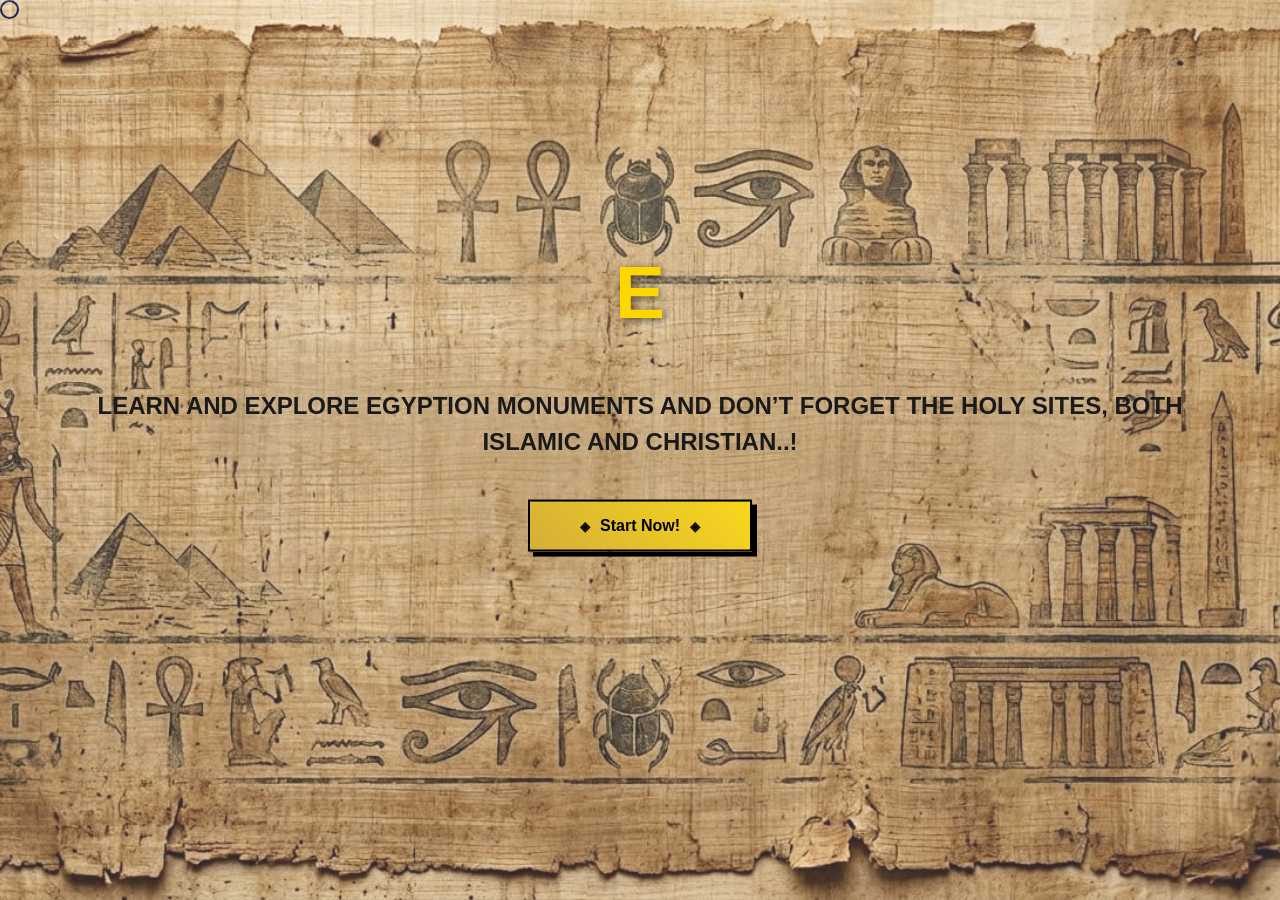
<file: index.html>
<!DOCTYPE html>
<html lang="en">
<head>
    <meta charset="UTF-8">
    <meta name="viewport" content="width=device-width, initial-scale=1.0">
    <title>EGY_MONUMENTS</title>
    <link rel="stylesheet" href="index.css"/>
</head>
<body>

    <div class="main-container">
        <h1><b>EGY_MONUMENTS</b></h1>
        <br/>
        <h2><b>LEARN AND EXPLORE EGYPTION MONUMENTS AND DON’T FORGET THE HOLY SITES, BOTH ISLAMIC AND CHRISTIAN..!</b></h2>
       <a href="home.html" class="pharaonic-btn">Start Now!</a> 
    </div>
    <script src="java.js"></script>

</body>
</html>
</file>
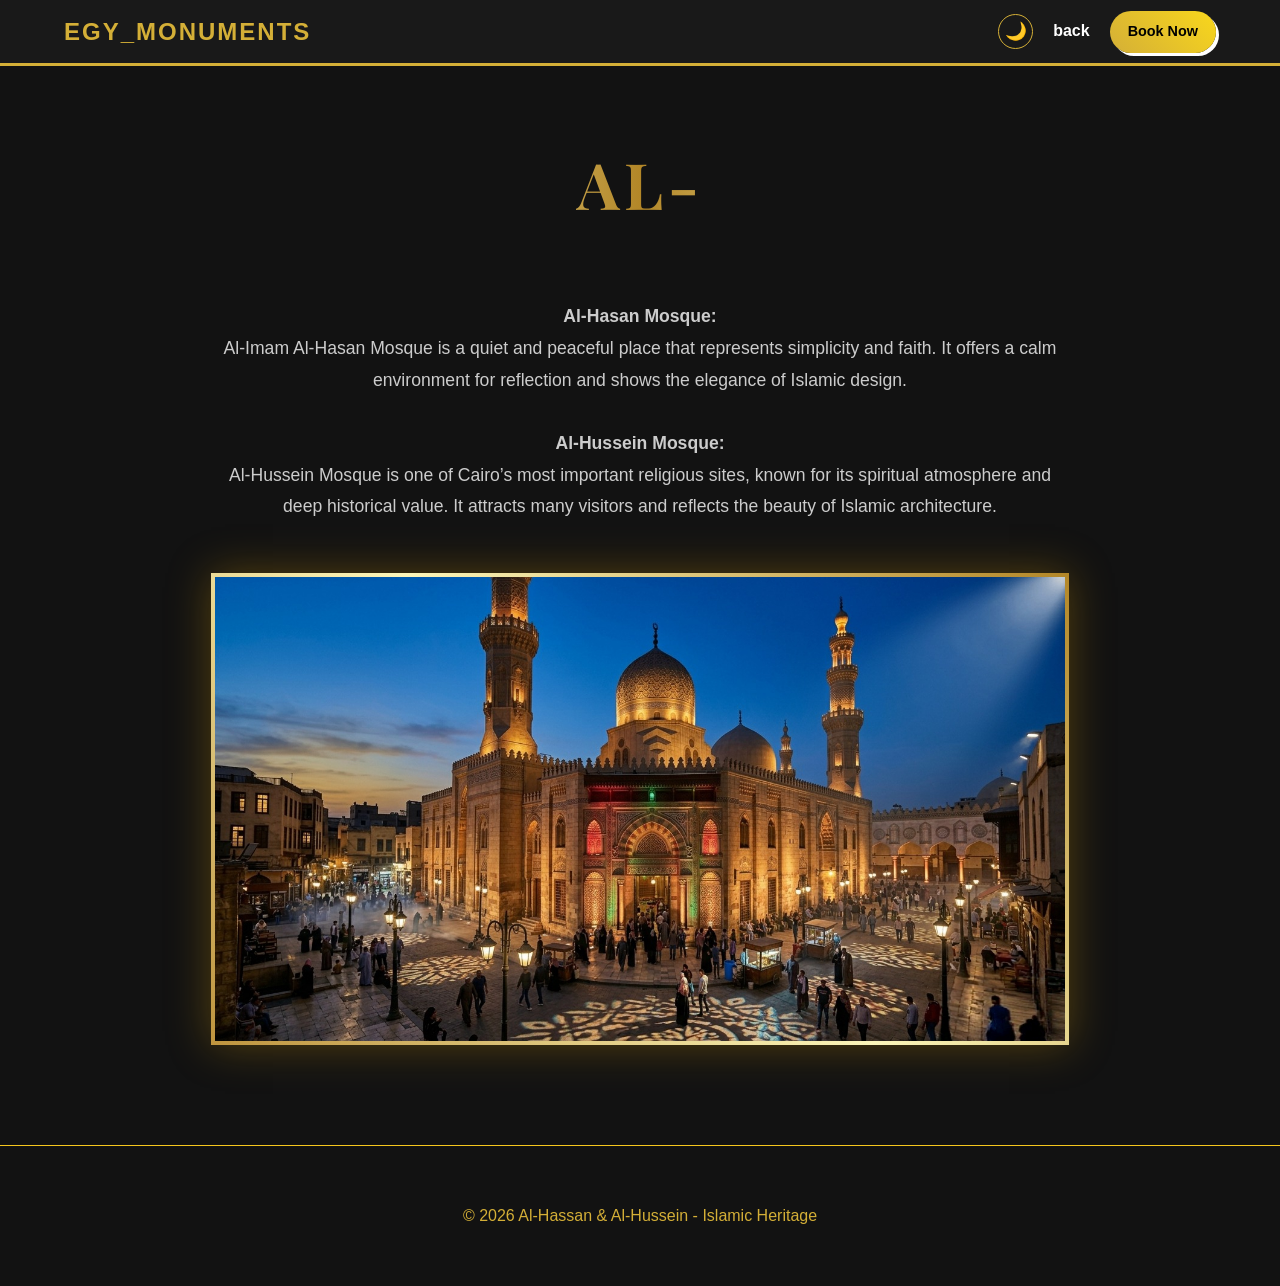
<file: Alhassan and hussin.html>
<!DOCTYPE html>
<html lang="en">
<head>  
    <link rel="stylesheet" href="Alhassan and hussin.css">
    <meta charset="UTF-8">
    <meta name="viewport" content="width=device-width, initial-scale=1.0">
    <title>EGY_MONUMENTS | Al-Hassan & Al-Hussein</title>
</head>
<body>
    <nav class="navbar">
        <div class="logo">EGY_MONUMENTS</div>
        <div class="nav-links">
            <!-- زر المود بالـ id المظبوط -->
            <button id="theme-toggle" class="theme-btn">
                <span id="theme-icon">🌙</span>
            </button>
            <a href="home.html" class="back-link">back</a>
            <a href="ticket.html" class="book-now">Book Now</a>
        </div>
    </nav>

    <header>
        <h1>Al-Hassan & Al-Hussein</h1>
    </header>

    <main>
        <p class="description">
            <strong>Al-Hasan Mosque:</strong><br>
            Al-Imam Al-Hasan Mosque is a quiet and peaceful place that represents simplicity 
            and faith. It offers a calm environment for reflection and shows the elegance of Islamic design.
            <br><br>
            <strong>Al-Hussein Mosque:</strong><br>
            Al-Hussein Mosque is one of Cairo’s most important religious sites, known for its spiritual
            atmosphere and deep historical value. It attracts many visitors and reflects the beauty of Islamic architecture.
        </p>

        <div class="img-container">
            <img src="WhatsApp Image 2026-05-05 at 5.54.47 PM.jpeg" alt="Al-Hassan & Al-Hussein">
        </div>
    </main>

    <footer>
        <p>&copy; 2026 Al-Hassan & Al-Hussein - Islamic Heritage</p>
    </footer>

    <!-- التأكد من ربط ملف الجافا سكريبت -->
    <script src="java.js"></script>
</body>
</html>
</file>
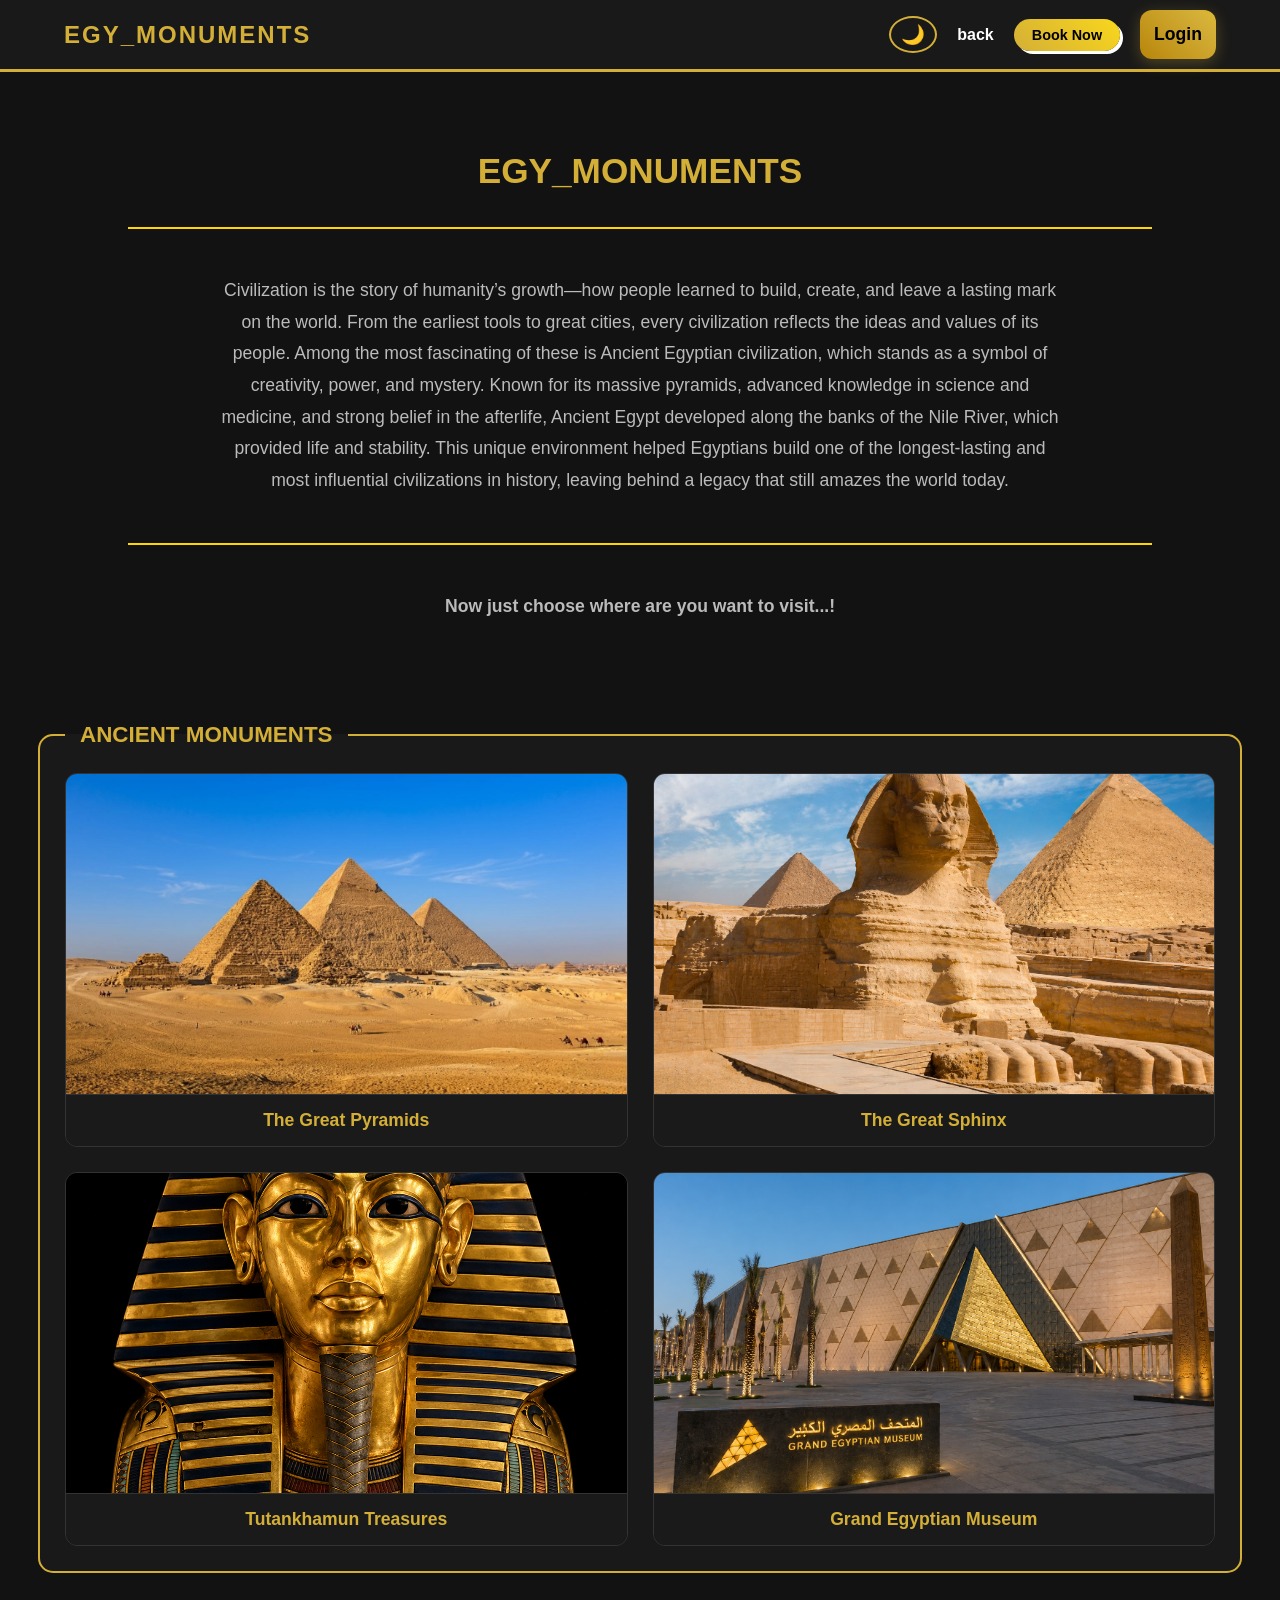
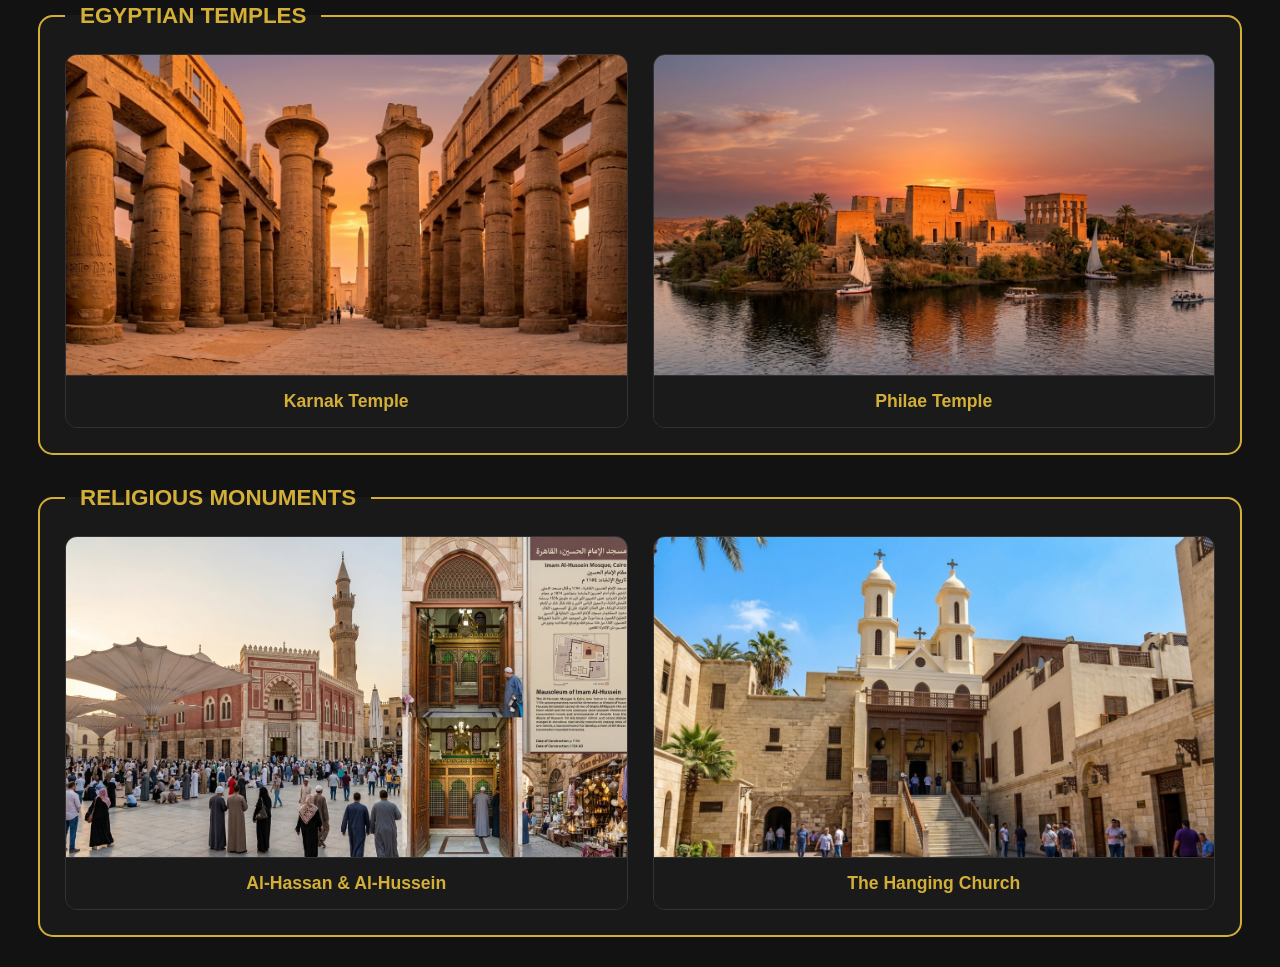
<file: home.html>
<!DOCTYPE html>
<html lang="en" dir="ltr">
<head>
    <meta charset="UTF-8">
    <meta name="viewport" content="width=device-width, initial-scale=1.0">
    <title>EGY_MONUMENTS | Home</title>
    <link rel="stylesheet" href="home.css"/>
</head>
<body>

    <nav class="navbar">
    <div class="logo">EGY_MONUMENTS</div>
    <div class="nav-links">
        <!-- زرار التحويل الجديد -->
        <button id="theme-toggle" class="theme-btn">
            <span id="theme-icon">🌙</span>
        </button>
        
        <a href="index.html" class="back-link">back</a>
        <a href="ticket.html" class="book-now">Book Now</a>
        <a href="login.html">
        <button type="submit" class="login-btn lang" data-ar="دخول" data-en="Login">Login</button></a>
    </div>
</nav>

<section class="intro-section">
    <h2>EGY_MONUMENTS</h2>
    <br/>
    <hr color="gold"/>
    <br/>
    <p>Civilization is the story of humanity’s
        growth—how people learned to build, create, and leave a lasting mark on the world.
        From the earliest tools to great cities, every civilization reflects the ideas and values of its people.
        Among the most fascinating of these is Ancient Egyptian civilization, which stands as a symbol of creativity, power, and mystery. 
        Known for its massive pyramids, advanced knowledge in science and medicine, and strong belief in the afterlife,
        Ancient Egypt developed along the banks of the Nile River, which provided life and stability.
        This unique environment helped Egyptians build one of the longest-lasting and most influential civilizations in history,
        leaving behind a legacy that still amazes the world today.
    </p>
    <br/>
    <hr color="gold">
    <br/>
    <p><b>Now just choose where are you want to visit...!</b></p>

</section>

<fieldset class="category-section">
    <legend>Ancient Monuments</legend>
    <div class="photos-grid">
        
        <div class="photo-card">
            <a href="pyramids.html">
                <img src="WhatsApp Image 2026-05-05 at 7.34.29 PM.jpeg" alt="The Great Pyramids">
            </a>
            <h3>The Great Pyramids</h3>
        </div>

        <div class="photo-card">
            <a href="aboelhol.html">
                <img src="file_00000000b42c7243b4751fa58f101db6.png" alt="The Great Sphinx">
            </a>
            <h3>The Great Sphinx</h3>
        </div>

        <div class="photo-card">
            <a href="tut.html">
                <img src="file_00000000633072439a6a2c249f15f8a1.png" alt="King Tut Mask">
            </a>
            <h3>Tutankhamun Treasures</h3>
        </div>

        <div class="photo-card">
            <a href="museum.html">
                <img src="file_000000005c847246af5ce36b82507ced.png" alt="Grand Egyptian Museum">
            </a>
            <h3>Grand Egyptian Museum</h3>
        </div>

    </div>
</fieldset>
<fieldset class="category-section">
    <legend>Egyptian Temples</legend>
    <div class="photos-grid">
        <div class="photo-card">
              <a href="karnak.html">
            <img src="IMG_20260427_201912_923.png" alt="Karnak Temple"></a>
            <h3>Karnak Temple</h3>
        </div>
        <div class="photo-card">
              <a href="phila.html">
            <img src="IMG_20260427_201903_818.png" alt="Philae Temple"></a>
            <h3>Philae Temple</h3>
        </div>
       
    </div>
</fieldset>

<fieldset class="category-section">
    <legend>Religious Monuments</legend>
    <div class="photos-grid">
        <div class="photo-card">
            <a href="Alhassan and hussin.html">
            <img src="1777310199216.png" alt="Al-Hassan Mosque"></a>
            <h3>Al-Hassan & Al-Hussein</h3>
        </div>
        <div class="photo-card">
            <a href="elomalaka.html">
            <img src="IMG_20260427_201939_810.png" alt="The Hanging Church"></a>
            <h3>The Hanging Church</h3>
        </div>
    </div>
</fieldset>
<script src="java.js"></script>

</body>
</html>
</file>
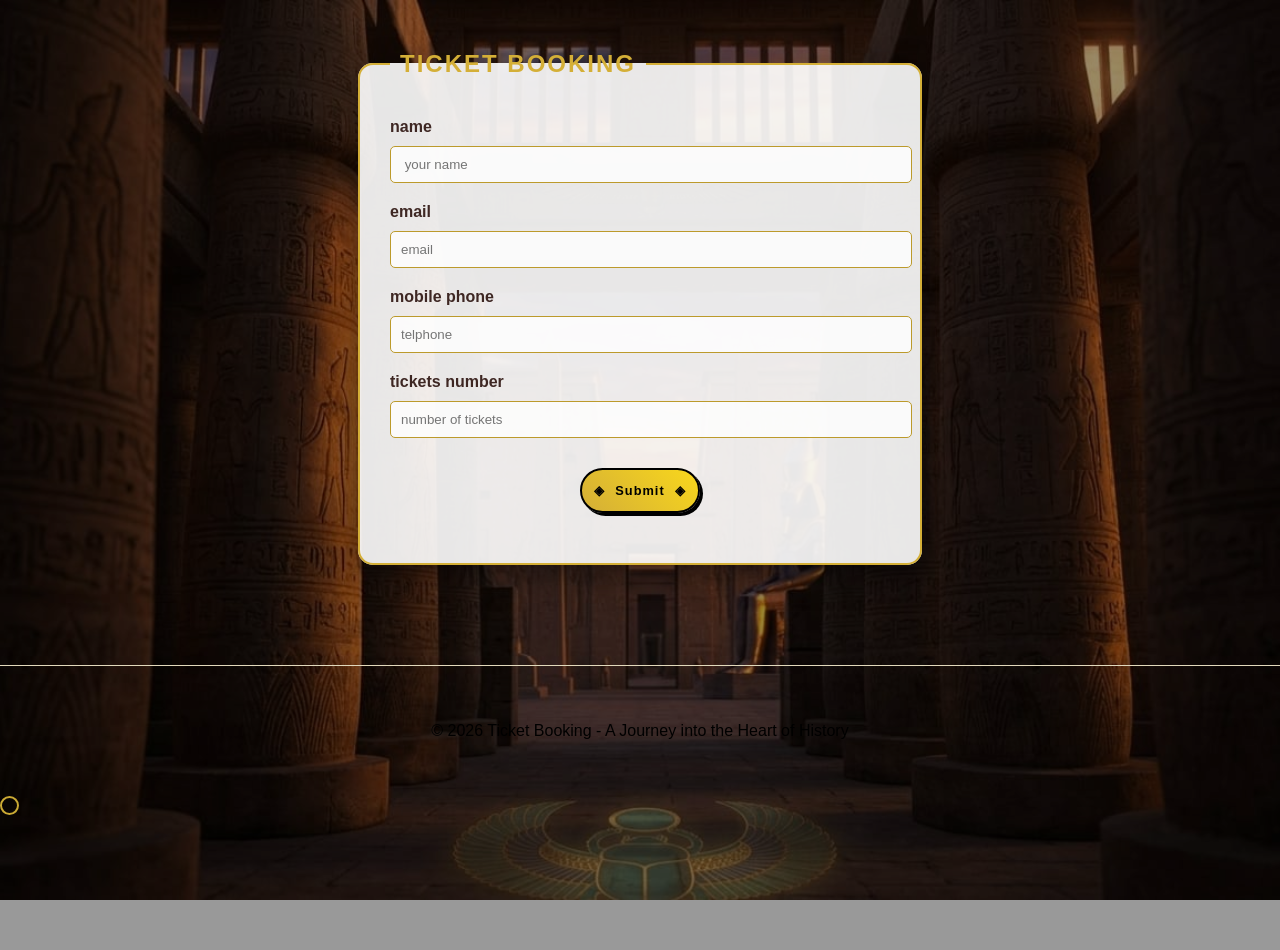
<file: ticket.html>
<!DOCTYPE html>
<html lang="en">
<head>
    <meta charset="UTF-8">
    <meta name="viewport" content="width=device-width, initial-scale=1.0">
    <title>EGY_MONUMENTS / Ticket booking</title>
      <link rel="stylesheet" href="ticket.css"/>
</head>
<body>
     <fieldset>
        <legend><b>TICKET BOOKING</b></legend>
     <form>
        <div>
            <div>
            <label for="txt">name</label>
            <input id="txt" type="text" placeholder=" your name" required /></div>

            <div>
             <label for="email">email</label>
             <input id="email" type="email" placeholder="email" required/> 
            </div>

            <div>
             <label for="mobile">mobile phone</label>
             <input id="mobile" type="tel" placeholder="telphone" required>
            </div>

            <div>
             <label for="num_tic">tickets number</label>
             <input id="num_tic" type="number" min="1" placeholder="number of tickets" required/>
            </div>

            <div>
              <button type="submit" class="pharaonic-btn oval-btn">Submit</button>
            </div>
       </div>
     </form>
    </fieldset>
        <footer>
        <p style="text-align: center; border: none; background: transparent;">&copy; 2026 Ticket Booking - A Journey into the Heart of History</p>
    </footer>
    <script src="java.js"></script>
   
</body>
</html>
</file>
<file: index.css>
body {
    margin: 0;
    padding: 0;
    min-height: 100vh;
    font-family: 'Arial', sans-serif;
    overflow-x: hidden;
}

body::before {
    content: "";
    position: fixed;
    top: 0;
    left: 0;
    width: 100%;
    height: 100%;
    z-index: -1;
    background-image: url("WhatsApp Image 2026-05-05 at 10.48.54 AM.jpeg"); 
    background-size: cover;
    background-position: center;
    background-repeat: no-repeat;
    opacity: 0.85; 
}

.main-container {
    display: flex;
    flex-direction: column;
    align-items: center;
    justify-content: center;
    text-align: center;
    position: absolute;
    top: 50%;
    left: 50%;
    transform: translate(-50%, -50%);
    width: 90%;
    z-index: 10;
}

h1 {
    margin-top:-100px;
    font-size: clamp(35px, 8vw, 75px);
    color: #FFD700;
    margin-bottom: 15px;
    text-shadow: 2px 2px 8px rgba(0,0,0,0.6);
}

h2 {
    font-size: clamp(16px, 2.5vw, 24px);
    color: #1a1a1a;
    margin-bottom: 40px;
    line-height: 1.5;
}

.pharaonic-btn {
    display: inline-block;
    padding: 15px 40px;
    background: linear-gradient(45deg, #D4AF37, #F9D71C);
    color: #000;
    text-decoration: none;
    font-weight: bold;
    border: 2px solid #000;
    box-shadow: 5px 5px 0px #000;
    transition: 0.3s;
}
/* تأثير عند مرور الماوس (Hover) */
.pharaonic-btn:hover {
    background: #1a1a1a;
    color: #D4AF37;
    border-color: #D4AF37;
    box-shadow: 0px 0px 15px rgba(212, 175, 55, 0.6);
    transform: translateY(-3px); /* حركة رفع بسيطة */
}

/* إضافة لمسة مثل الأقواس الفرعونية (اختياري) */
.pharaonic-btn::before, .pharaonic-btn::after {
    content: '◈'; /* رمز بسيط يعطي طابع قديم */
    margin: 0 10px;
    font-size: 0.8rem;
}
/* تأثير الاختفاء والظهور */
.element-hidden {
    opacity: 0;
    transform: translateY(40px);
    transition: all 0.9s cubic-bezier(0.17, 0.55, 0.55, 1);
}

.element-visible {
    opacity: 1;
    transform: translateY(0);
}

/* الماوس المخصص */
.custom-cursor {
    width: 15px; height: 15px;
    border: 2px solid #D4AF37;
    border-radius: 50%;
    position: fixed;
    pointer-events: none;
    z-index: 9999;
    mix-blend-mode: difference; /* بيخلي الماوس لونه يتغير حسب الخلفية */
    transition: transform 0.2s ease, width 0.3s ease, height 0.3s ease;
}

.cursor-active {
    width: 45px; height: 45px;
    background: rgba(212, 175, 55, 0.1);
    transform: translate(-50%, -50%) scale(1.2);
}

/* ستايل شاشة التحميل */
#preloader {
    position: fixed; top: 0; left: 0; width: 100%; height: 100%;
    background: #000; display: flex; justify-content: center; align-items: center;
    z-index: 10000; transition: opacity 0.6s ease;
}

.gold-spinner {
    width: 40px; height: 40px;
    border: 3px solid #1a1a1a;
    border-top: 3px solid #D4AF37;
    border-radius: 50%;
    animation: spin 1s linear infinite;
}

@keyframes spin { 0% { transform: rotate(0deg); } 100% { transform: rotate(360deg); } }
</file>
<file: Alhassan and hussin.css>
@import url('https://fonts.googleapis.com/css2?family=Playfair+Display:wght@700&family=Poppins:wght@300;400;600&display=swap');

:root {
    --gold: #d4af37;
    --dark-gold: #aa8c2c;
    --black: #0a0a0a;
    --soft-black: #1a1a1a;
    --white: #ffffff;
}


body {
    background-color: var(--black);
    color: var(--white);
    font-family: 'Poppins', sans-serif;
    margin: 0;
    padding: 0;
    line-height: 1.8;
    overflow-x: hidden;
}




.navbar {
    display: flex;             
    justify-content: space-between; 
    align-items: center;      
    padding: 15px 40px;  
    background-color: #1a1a1a; 
    border-bottom: 3px solid #D4AF37;
}

.logo {
    color: #D4AF37;
    font-size: 24px;
    font-weight: bold;
    text-transform: uppercase;
    letter-spacing: 2px;
}


.nav-links {
    display: flex;
    align-items: center;
    gap: 30px;
}

.back-link {
    color: #ffffff;
    text-decoration: none;
    font-weight: bold;
    transition: 0.3s;
}

.back-link:hover {
    color: #D4AF37;
}
.book-now {
    background: linear-gradient(45deg, #D4AF37, #F9D71C);
    color: #000;
    text-decoration: none;
    padding: 10px 25px;
    border-radius: 5px;
    font-weight: bold;
    box-shadow: 3px 3px 0px #fff;
    transition: 0.3s;
}

.book-now:hover {
    transform: scale(1.05);
    box-shadow: none;
    background: #fff;
}
body {
    margin: 0;
    padding: 0;
    font-family: 'Segoe UI', Tahoma, Geneva, Verdana, sans-serif;
    background-color: #121212; 
    color: #ffffff;
    overflow-x: hidden;
}

.navbar {
    display: flex;
    justify-content: space-between; 
    align-items: center;
    padding: 10px 5%;
    background-color: rgba(26, 26, 26, 0.98);
    border-bottom: 3px solid #D4AF37;
    position: sticky;
    top: 0;
    z-index: 1000;
}

.navbar h1 {
    color: #D4AF37;
    margin: 0;
    font-size: 1.6rem;
    letter-spacing: 2px;
}

.nav-links {
    display: flex;
    align-items: center;
    gap: 20px;
}

.nav-item {
    text-decoration: none;
    color: #fff;
    font-weight: bold;
    font-size: 1rem;
    transition: 0.3s;
}

.nav-item:hover {
    color: #D4AF37;
}


.book-now {
    background: linear-gradient(45deg, #D4AF37, #F9D71C);
    color: #000 !important;
    padding: 8px 18px;
    border-radius: 50px; 
    font-size: 0.9rem;
}


/* 8. الموبايل (عشان الموقع ميبوظش) */
@media (max-width: 800px) {
    .detail-flex, .detail-flex.reverse {
        flex-direction: column;
        text-align: center;
    }
    .detail-flex img {
        width: 100%;
    }
}

/* 5. العنوان الذهبي المتوهج */
header h1 {
    text-align: center;
    font-family: 'Playfair Display', serif;
    font-size: clamp(2.5rem, 10vw, 4rem);
    margin: 60px 0;
    text-transform: uppercase;
    letter-spacing: 5px;
    background: linear-gradient(to right, #bf953f, #fcf6ba, #b38728, #fbf5b7, #aa771c);
    -webkit-background-clip: text;
    background-clip: text;
    -webkit-text-fill-color: transparent;
}

/* 6. المحتوى الرئيسي */
main {
    max-width: 1000px;
    margin: 0 auto;
    padding: 0 20px;
}

.description {
    font-size: 1.1rem;
    text-align: center;
    color: #ccc;
    max-width: 850px;
    margin: 0 auto 50px;
    font-weight: 300;
}

/* 7. معرض الصور (Gallery) */

img {
    width: 85%;
    max-width: 1000px;
    display: block;
    margin: 50px auto;
    border: 4px solid;
    border-image: linear-gradient(45deg, #bf953f, #fcf6ba, #b38728) 1;
    box-shadow: 0 0 40px rgba(184, 134, 11, 0.4);
    
    animation: entranceFade 1.5s ease-out, floating 4s ease-in-out infinite;
    transition: transform 0.5s ease;
}

img:hover {
    transform: scale(1.02);
    box-shadow: 0 0 60px rgba(255, 215, 0, 0.6);
}
@keyframes entranceFade {
    from { opacity: 0; transform: scale(0.9); }
    to { opacity: 1; transform: scale(1); }
}

@keyframes floating {
    0%, 100% { transform: translateY(0); }
    50% { transform: translateY(-15px); }
}


/* 8. الفيديو */
.video-container {
    margin: 60px 0;
    padding: 20px;
    background: var(--soft-black);
    border-radius: 20px;
    border: 1px solid #333;
    text-align: center;
}

video {
    width: 100%;
    max-width: 800px;
    border-radius: 10px;
    outline: none;
}

/* 9. الفوتر */
footer {
    margin-top: 100px;
    padding: 40px;
    border-top: 1px solid #f5c61d;
    text-align: center;
    color: var(--gold);
}
.book-now {
    position: relative;
    overflow: hidden;
}

.book-now::after {
    content: '';
    position: absolute;
    top: var(--y);
    left: var(--x);
    width: 100px;
    height: 100px;
    background: rgba(255, 255, 255, 0.4);
    border-radius: 50%;
    transform: translate(-50%, -50%) scale(0);
    transition: transform 0.5s;
    pointer-events: none;
}

.book-now:hover::after {
    transform: translate(-50%, -50%) scale(2);
}
.element-hidden {
    opacity: 0;
    transform: translateY(40px);
    transition: all 0.9s cubic-bezier(0.17, 0.55, 0.55, 1);
}

.element-visible {
    opacity: 1;
    transform: translateY(0);
}

/* الماوس المخصص */
.custom-cursor {
    width: 15px; height: 15px;
    border: 2px solid #D4AF37;
    border-radius: 50%;
    position: fixed;
    pointer-events: none;
    z-index: 9999;
    mix-blend-mode: difference; /* بيخلي الماوس لونه يتغير حسب الخلفية */
    transition: transform 0.2s ease, width 0.3s ease, height 0.3s ease;
}

.cursor-active {
    width: 45px; height: 45px;
    background: rgba(212, 175, 55, 0.1);
    transform: translate(-50%, -50%) scale(1.2);
}

/* ستايل شاشة التحميل */
#preloader {
    position: fixed; top: 0; left: 0; width: 100%; height: 100%;
    background: #000; display: flex; justify-content: center; align-items: center;
    z-index: 10000; transition: opacity 0.6s ease;
}

.gold-spinner {
    width: 40px; height: 40px;
    border: 3px solid #1a1a1a;
    border-top: 3px solid #D4AF37;
    border-radius: 50%;
    animation: spin 1s linear infinite;
}
.theme-btn {
    background: transparent;
    border: 1px solid #D4AF37;
    border-radius: 50%;
    width: 35px;
    height: 35px;
    cursor: pointer;
    display: flex;
    align-items: center;
    justify-content: center;
    color: #D4AF37;
    font-size: 1.1rem;
    transition: 0.3s;
}

.theme-btn:hover {
    background: #D4AF37;
    color: #000;
}

/* --- أكواد الـ Light Mode --- */
body.light-mode {
    background-color: #fcfcfc !important;
    color: #1a1a1a !important;
}

body.light-mode .navbar {
    background-color: #ffffff !important;
    border-bottom: 3px solid #D4AF37 !important;
}

body.light-mode header h1 {
    background: linear-gradient(to right, #8a6d3b, #d4af37, #8a6d3b);
    -webkit-background-clip: text;
    background-clip: text;
}

body.light-mode .description {
    background: rgba(0,0,0,0.05) !important;
    color: #333 !important;
}

body.light-mode footer {
    border-top: 1px solid #ccc;
    color: #8a6d3b;
}
@keyframes spin { 0% { transform: rotate(0deg); } 100% { transform: rotate(360deg); } }
</file>
<file: home.css>
/* تنسيق التاكس بار */
.navbar {
    display: flex;             /* تفعيل وضع المرونة */
    justify-content: space-between; /* اللوجو في أقصى الشمال واللينكات في أقصى اليمين */
    align-items: center;       /* سنترة العناصر رأسياً */
    padding: 15px 40px;        /* مسافة من الأطراف */
    background-color: #1a1a1a; /* أسود ملكي */
    border-bottom: 3px solid #D4AF37; /* خط ذهبي فخم من تحت */
}

/* كلمة اللوجو */
.logo {
    color: #D4AF37;
    font-size: 24px;
    font-weight: bold;
    text-transform: uppercase;
    letter-spacing: 2px;
}

/* حاوية اللينكات اللي على اليمين */
.nav-links {
    display: flex;
    align-items: center;
    gap: 30px; /* مسافة بين back و book now */
}

/* كلمة back */
.back-link {
    color: #ffffff;
    text-decoration: none;
    font-weight: bold;
    transition: 0.3s;
}

.back-link:hover {
    color: #D4AF37;
}

/* زرار Book Now المتميز */
.book-now {
    background: linear-gradient(45deg, #D4AF37, #F9D71C);
    color: #000;
    text-decoration: none;
    padding: 10px 25px;
    border-radius: 5px;
    font-weight: bold;
    box-shadow: 3px 3px 0px #fff;
    transition: 0.3s;
}

.book-now:hover {
    transform: scale(1.05);
    box-shadow: none;
    background: #fff;
}
/* 1. الإعدادات الأساسية للجسم */
body {
    margin: 0;
    padding: 0;
    font-family: 'Segoe UI', Tahoma, Geneva, Verdana, sans-serif;
    background-color: #121212; /* خلفية سوداء ملكية */
    color: #ffffff;
    overflow-x: hidden;
}

/* 2. شريط التنقل (Taskbar) */
.navbar {
    display: flex;
    justify-content: space-between; /* اللوجو شمال واللينكات يمين خالص */
    align-items: center;
    padding: 10px 5%;
    background-color: rgba(26, 26, 26, 0.98);
    border-bottom: 3px solid #D4AF37; /* خط ذهبي */
    position: sticky;
    top: 0;
    z-index: 1000;
}

.navbar h1 {
    color: #D4AF37;
    margin: 0;
    font-size: 1.6rem;
    letter-spacing: 2px;
}

.nav-links {
    display: flex;
    align-items: center;
    gap: 20px;
}

.nav-item {
    text-decoration: none;
    color: #fff;
    font-weight: bold;
    font-size: 1rem;
    transition: 0.3s;
}

.nav-item:hover {
    color: #D4AF37;
}

/* زرار Book Now */
.book-now {
    background: linear-gradient(45deg, #D4AF37, #F9D71C);
    color: #000 !important;
    padding: 8px 18px;
    border-radius: 50px; /* شكل بيضاوي شيك */
    font-size: 0.9rem;
}

/* 3. سكشن الكلام اللي فوق (Intro) */
.intro-section {
    text-align: center;
    padding: 50px 10%;
}

.intro-section h2 {
    color: #D4AF37;
    font-size: 2.2rem;
    margin-bottom: 10px;
}

.intro-section p {
    color: #bbb;
    font-size: 1.1rem;
    max-width: 700px;
    margin: 0 auto;
}

/* 4. تنسيق الـ Fieldset (الحاويات الكبيرة) */
.category-section {
    border: 2px solid #D4AF37;
    border-radius: 15px;
    margin: 30px auto;
    padding: 25px;
    max-width: 1150px;
    background-color: rgba(255, 255, 255, 0.03);
}

legend {
    color: #D4AF37;
    font-size: 1.4rem;
    font-weight: bold;
    padding: 0 15px;
    text-transform: uppercase;
}

/* 5. نظام الشبكة (الزتونة اللي بتخلي الصور 2 و 2) */
.photos-grid {
    display: grid;
    grid-template-columns: 1fr 1fr; /* عمودين متساويين */
    gap: 25px; /* مسافة بين الكروت */
}

/* 6. كارت الصورة (The Card) */
.photo-card {
    background: #1e1e1e;
    border: 1px solid #333;
    border-radius: 12px;
    overflow: hidden;
    transition: transform 0.3s ease;
}

.photo-card:hover {
    transform: translateY(-8px);
    border-color: #D4AF37;
    box-shadow: 0 10px 20px rgba(212, 175, 55, 0.2);
}

/* 7. ضبط الصور (عشان تمنع التمطيط وتوحد الطول) */
.photo-card img {
    width: 100%;
    height: 320px;         /* طول موحد للـ 8 صور */
    object-fit: cover;     /* أهم خاصية: بتقص الزيادة وبتحافظ على الأبعاد */
    object-position: center; 
    display: block;
}

/* العناوين تحت الصور */
.photo-card h3 {
    color: #D4AF37;
    text-align: center;
    padding: 15px;
    margin: 0;
    font-size: 1.1rem;
    background: #1a1a1a;
    border-top: 1px solid #333;
}

/* 8. متجاوب مع الموبايل */
@media (max-width: 768px) {
    .photos-grid {
        grid-template-columns: 1fr; /* في الموبايل الصور تطلع تحت بعض */
    }
    .navbar {
        padding: 15px;
    }
}
/* حركة الظهور التدريجي من الأسفل */
@keyframes fadeInUp {
    from {
        opacity: 0;
        transform: translateY(30px);
    }
    to {
        opacity: 1;
        transform: translateY(0);
    }
}

/* حركة نبض خفيفة للإطار الذهبي */
@keyframes goldGlow {
    0% { box-shadow: 0 0 5px rgba(212, 175, 55, 0.2); }
    50% { box-shadow: 0 0 20px rgba(212, 175, 55, 0.6); }
    100% { box-shadow: 0 0 5px rgba(212, 175, 55, 0.2); }
}
/* 1. تعريف الحركة: ظهور + طلوع لفوق */
@keyframes fadeInUp {
    0% {
        opacity: 0;
        transform: translateY(40px);
    }
    100% {
        opacity: 1;
        transform: translateY(0);
    }
}

/* 2. تطبيق الحركة على الكروت */
.photo-card {
    /* التأكد إن العنصر يبدأ مخفي قبل الأنميشن */
    opacity: 0; 
    
    /* تنفيذ الأنميشن */
    /* forwards: بتخلي العنصر يثبت على الحالة النهائية (opacity: 1) وميختفيش تاني */
    animation: fadeInUp 0.8s cubic-bezier(0.25, 0.46, 0.45, 0.94) forwards;
    
    transition: transform 0.4s ease, box-shadow 0.4s ease;
}

/* 3. التأخير الزمني (الترتيب) */
/* تأكد إن الأرقام هنا ماشية مع ترتيب الـ 4 كروت اللي عندك */
.photo-card:nth-child(1) { animation-delay: 0.2s; }
.photo-card:nth-child(2) { animation-delay: 0.4s; }
.photo-card:nth-child(3) { animation-delay: 0.6s; }
.photo-card:nth-child(4) { animation-delay: 0.8s; }

/* 4. تأثير الـ Hover (التفاعل) */
.photo-card:hover {
    transform: translateY(-10px) !important; /* الـ !important هنا عشان يغلب حركة الـ fadeInUp بعد ما تخلص */
    box-shadow: 0 15px 30px rgba(212, 175, 55, 0.4);
    border-color: #D4AF37;
}

/* 5. زووم خفيف للصورة عند الوقوف عليها */
.photo-card:hover img {
    transform: scale(1.05);
    transition: transform 0.5s ease;
}
.book-now {
    transition: 0.3s;
    position: relative;
    overflow: hidden;
}

.book-now:hover {
    letter-spacing: 2px; /* الحروف تبعد عن بعضها شوية */
    box-shadow: 0 0 15px #D4AF37;
}
/* 1. تعريف الحركة */
@keyframes paragraphReveal {
    0% {
        opacity: 0;
        transform: translateY(20px); /* يبدأ تحت مكانه بـ 20px */
    }
    100% {
        opacity: 1;
        transform: translateY(0); /* يوصل لمكانه الطبيعي */
    }
}

/* 2. تطبيق الحركة على البرجراف */
/* افترضنا إن البرجراف جوه كلاس اسمه intro-text */
.intro-section p {
    opacity: 0; /* يبدأ مخفي */
    animation: paragraphReveal 1.5s ease-out forwards;
    animation-delay: 0.5s; /* تأخير بسيط عشان يظهر بعد العنوان */
    line-height: 1.8; /* لزيادة وضوح القراءة */
    transition: color 0.3s ease; /* تمهيد لتأثير الـ hover */
}

/* 3. حركة "اللمعة" عند الوقوف عليه بالماوس (اختياري بس رايق) */
.intro-section p:hover {
    color: #D4AF37; /* يقلب ذهبي لما تقف عليه */
    cursor: default;
}
/* 1. تعريف حركة الدخول (ظهور + تكبير خفيف) */
@keyframes smoothShow {
    0% {
        opacity: 0;
        transform: scale(0.9) translateY(20px);
        filter: blur(10px); /* تأثير ضبابي في البداية بيدي شكل سينمائي */
    }
    100% {
        opacity: 1;
        transform: scale(1) translateY(0);
        filter: blur(0);
    }
}

/* 2. تطبيق الحركة على البرجراف */
.intro-section p {
    color: #bbb;
    font-size: 1.1rem;
    line-height: 1.8;
    max-width: 850px;
    margin: 20px auto;
    text-align: center;

    /* تفعيل الأنميشن */
    animation: smoothShow 2s ease-out forwards;
    
    /* دي مهمة جداً عشان الأنميشن يستنى شوية قبل ما يبدأ */
    animation-delay: 0.3s; 
    
    /* التأكد إن البرجراف يفضل ظاهر بعد ما الحركة تخلص */
    backface-visibility: hidden;
}

/* 3. حركة "النبض" الذهبية الخفيفة لما تقف بالماوس */
.intro-section p:hover {
    color: #D4AF37;
    transition: 0.5s;
    text-shadow: 0 0 10px rgba(212, 175, 55, 0.5);
}
.book-now {
    position: relative;
    overflow: hidden;
}

.book-now::after {
    content: '';
    position: absolute;
    top: var(--y);
    left: var(--x);
    width: 100px;
    height: 100px;
    background: rgba(255, 255, 255, 0.4);
    border-radius: 50%;
    transform: translate(-50%, -50%) scale(0);
    transition: transform 0.5s;
    pointer-events: none;
}

.book-now:hover::after {
    transform: translate(-50%, -50%) scale(2);
}
/* تأثير الاختفاء والظهور */
.element-hidden {
    opacity: 0;
    transform: translateY(40px);
    transition: all 0.9s cubic-bezier(0.17, 0.55, 0.55, 1);
}

.element-visible {
    opacity: 1;
    transform: translateY(0);
}

/* الماوس المخصص */
.custom-cursor {
    width: 15px; height: 15px;
    border: 2px solid #D4AF37;
    border-radius: 50%;
    position: fixed;
    pointer-events: none;
    z-index: 9999;
    mix-blend-mode: difference; /* بيخلي الماوس لونه يتغير حسب الخلفية */
    transition: transform 0.2s ease, width 0.3s ease, height 0.3s ease;
}

.cursor-active {
    width: 45px; height: 45px;
    background: rgba(212, 175, 55, 0.1);
    transform: translate(-50%, -50%) scale(1.2);
}

/* ستايل شاشة التحميل */
#preloader {
    position: fixed; top: 0; left: 0; width: 100%; height: 100%;
    background: #000; display: flex; justify-content: center; align-items: center;
    z-index: 10000; transition: opacity 0.6s ease;
}

.gold-spinner {
    width: 40px; height: 40px;
    border: 3px solid #1a1a1a;
    border-top: 3px solid #D4AF37;
    border-radius: 50%;
    animation: spin 1s linear infinite;
}

@keyframes spin { 0% { transform: rotate(0deg); } 100% { transform: rotate(360deg); } }
/* 1. تعريف الألوان المتغيرة */
:root {
    --bg-color: #121212;      /* Dark Mode Default */
    --text-color: #ffffff;
    --nav-bg: rgba(26, 26, 26, 0.98);
    --card-bg: #1e1e1e;
    --secondary-text: #bbb;
}

/* 2. حالة الـ Light Mode */
body.light-mode {
    --bg-color: #f4f4f4;      /* خلفية فاتحة */
    --text-color: #1a1a1a;    /* نصوص غامقة */
    --nav-bg: rgba(255, 255, 255, 0.95);
    --card-bg: #ffffff;
    --secondary-text: #444;
}

/* 3. تطبيق المتغيرات على العناصر اللي عندك */
body {
    background-color: var(--bg-color);
    color: var(--text-color);
    transition: background 0.4s, color 0.4s; /* انتقال ناعم */
}

.navbar { background-color: var(--nav-bg) !important; }
.photo-card { background: var(--card-bg) !important; }
.intro-section p { color: var(--secondary-text) !important; }
.nav-item, .back-link { color: var(--text-color) !important; }

/* 4. تنسيق زرار التحويل */
.theme-btn {
    background: none;
    border: 2px solid #D4AF37;
    border-radius: 50%;
    cursor: pointer;
    padding: 5px 10px;
    font-size: 1.2rem;
    transition: 0.3s;
    display: flex;
    align-items: center;
    justify-content: center;
}

.theme-btn:hover {
    background: rgba(212, 175, 55, 0.2);
    transform: rotate(15deg);
}
/* زر الدخول الذهبي المطور */
.login-btn {
    width: 100%;
    padding: 14px;
    background: linear-gradient(45deg, #b8860b, #d4af37, #f9d71c); /* تدرج ثلاثي للذهب */
    background-size: 200% auto; /* لتفعيل أنيميشن التدرج */
    border: none;
    border-radius: 12px; /* زوايا أكثر نعومة */
    color: #000;
    font-weight: 700;
    font-size: 1.1rem;
    cursor: pointer;
    position: relative;
    overflow: hidden; /* ضروري لتأثير اللمعة */
    transition: all 0.4s ease;
    font-family: 'Cairo', sans-serif;
    box-shadow: 0 4px 15px rgba(212, 175, 55, 0.3);
}

/* تأثير اللمعة المتحركة (Shine Effect) */
.login-btn::before {
    content: '';
    position: absolute;
    top: 0;
    left: -100%;
    width: 50%;
    height: 100%;
    background: linear-gradient(
        120deg,
        transparent,
        rgba(255, 255, 255, 0.4),
        transparent
    );
    transition: all 0.6s;
}

/* حركة الزر عند التفاعل */
.login-btn:hover {
    background-position: right center; /* تحريك التدرج الذهبي */
    transform: translateY(-3px);
    box-shadow: 0 8px 25px rgba(212, 175, 55, 0.5);
    letter-spacing: 1px; /* تباعد بسيط للحروف يعطي فخامة */
}

.login-btn:hover::before {
    left: 150%; /* تحريك اللمعة من اليسار لليمين */
}

.login-btn:active {
    transform: translateY(-1px);
    box-shadow: 0 4px 10px rgba(212, 175, 55, 0.3);
}
</file>
<file: ticket.css>
fieldset {
    border: 2px solid #D4AF37; 
    border-radius: 10px;
    background-color: rgba(255, 248, 220, 0.6);
    padding: 20px;
    max-width: 500px;
    margin: 20px auto;
    box-shadow: 0 10px 30px rgba(0,0,0,0.3); /* ظل يعطي عمق */
}

legend {
    color: #D4AF37;
    font-weight: bold;
    font-size: 1.5rem;
    text-transform: uppercase;
    letter-spacing: 2px;
    padding: 0 10px;
}

/* تنسيق خانات الإدخال */
input {
    width: 100%;
    padding: 10px;
    margin: 10px 0;
    border: 1px solid #bc9a2b;
    background: rgba(255, 255, 255, 0.8);
    border-radius: 5px;
    font-family: 'Arial', sans-serif;
    outline: none;
}

input:focus {
    border: 2px solid #D4AF37;
    box-shadow: 0 0 8px rgba(212, 175, 55, 0.5);
}

/* تنسيق العناوين بجانب الخانات */
label {
    color: #3e2723; 
    font-weight: bold;
    display: block;
    margin-top: 10px;
}
.oval-btn {
    display: block;
    margin: 20px auto;    /* التوسيط في نص الفورم */
    
    /* الحجم الصغير والشكل البيضاوي */
    width: 120px;         
    height: 45px;        
    border-radius: 50px;
    
    /* التنسيقات الداخلية */
    padding: 0;
    font-size: 0.8rem;    
    letter-spacing: 1px;
    cursor: pointer;
    
    
    background: linear-gradient(45deg, #D4AF37, #F9D71C);
    color: #000;
    font-weight: bold;
    border: 2px solid #000;
    box-shadow: 3px 3px 0px #000; /* ظل حاد بسيط */
    
    transition: all 0.3s ease;
    outline: none;
}

/* تأثير عند الوقوف بالماوس */
.oval-btn:hover {
    transform: scale(1.05);
    background: #000;
    color: #D4AF37;
    border-color: #D4AF37;
    box-shadow: 0px 0px 10px rgba(212, 175, 55, 0.5);
}

.pharaonic-btn::before, .pharaonic-btn::after {
    content: '◈'; /* رمز بسيط يعطي طابع قديم */
    margin: 0 10px;
    font-size: 0.8rem;
}
/* لما تكون البيانات غلط (أو فاضية وهي required) */
input:focus:invalid {
    background-color: rgba(230, 48, 48, 0.2) !important; /* أحمر خفيف */
    border: 2px solid red;
}

/* لما يكتب بيانات صحيحة فقط (ومش فاضية) */
input:not(:placeholder-shown):valid {
    background-color: rgba(48, 231, 48, 0.2) !important; /* أخضر خفيف */
    border: 2px solid green;
}
/* تنسيق الجسم الأساسي لصفحة الحجز */
body {
    margin: 0;
    padding: 0;
    min-height: 100vh;
    font-family: 'Arial', sans-serif;
    
    /* 1. تثبيت الخلفية الجديدة */
    background-image: url('WhatsApp Image 2026-05-02 at 5.09.49 PM.jpeg'); /* اسم الصورة الجديد */
    background-size: cover;
    background-position: center;
    background-repeat: no-repeat;
    background-attachment: fixed; /* الخلفية تثبت والكلام يتحرك */
    
    
    background-color: rgba(0, 0, 0, 0.4); /* طبقة سوداء خفيفة بـ 40% شفافية */
    background-blend-mode: multiply;    
}


fieldset {
    border: 2px solid #D4AF37;          
    border-radius: 15px;
    background-color: rgba(255, 255, 255, 0.9); /* خلفية بيضاء تقريباً عشان الكلام يبان */
    box-shadow: 0 10px 30px rgba(0,0,0,0.5); 
    max-width: 500px;
    margin: 50px auto;                  
    padding: 30px;
}
footer {
    margin-top: 100px;
    padding: 40px;
    border-top: 1px solid #e2d9bc;
    text-align: center;
    color: var(--gold);
}

.element-hidden {
    opacity: 0;
    transform: translateY(40px);
    transition: all 0.9s cubic-bezier(0.17, 0.55, 0.55, 1);
}

.element-visible {
    opacity: 1;
    transform: translateY(0);
}

/* الماوس المخصص */
.custom-cursor {
    width: 15px; height: 15px;
    border: 2px solid #D4AF37;
    border-radius: 50%;
    position: fixed;
    pointer-events: none;
    z-index: 9999;
    mix-blend-mode: difference; /* بيخلي الماوس لونه يتغير حسب الخلفية */
    transition: transform 0.2s ease, width 0.3s ease, height 0.3s ease;
}

.cursor-active {
    width: 45px; height: 45px;
    background: rgba(212, 175, 55, 0.1);
    transform: translate(-50%, -50%) scale(1.2);
}

/* ستايل شاشة التحميل */
#preloader {
    position: fixed; top: 0; left: 0; width: 100%; height: 100%;
    background: #000; display: flex; justify-content: center; align-items: center;
    z-index: 10000; transition: opacity 0.6s ease;
}

.gold-spinner {
    width: 40px; height: 40px;
    border: 3px solid #1a1a1a;
    border-top: 3px solid #D4AF37;
    border-radius: 50%;
    animation: spin 1s linear infinite;
}

@keyframes spin { 0% { transform: rotate(0deg); } 100% { transform: rotate(360deg); } }
</file>
